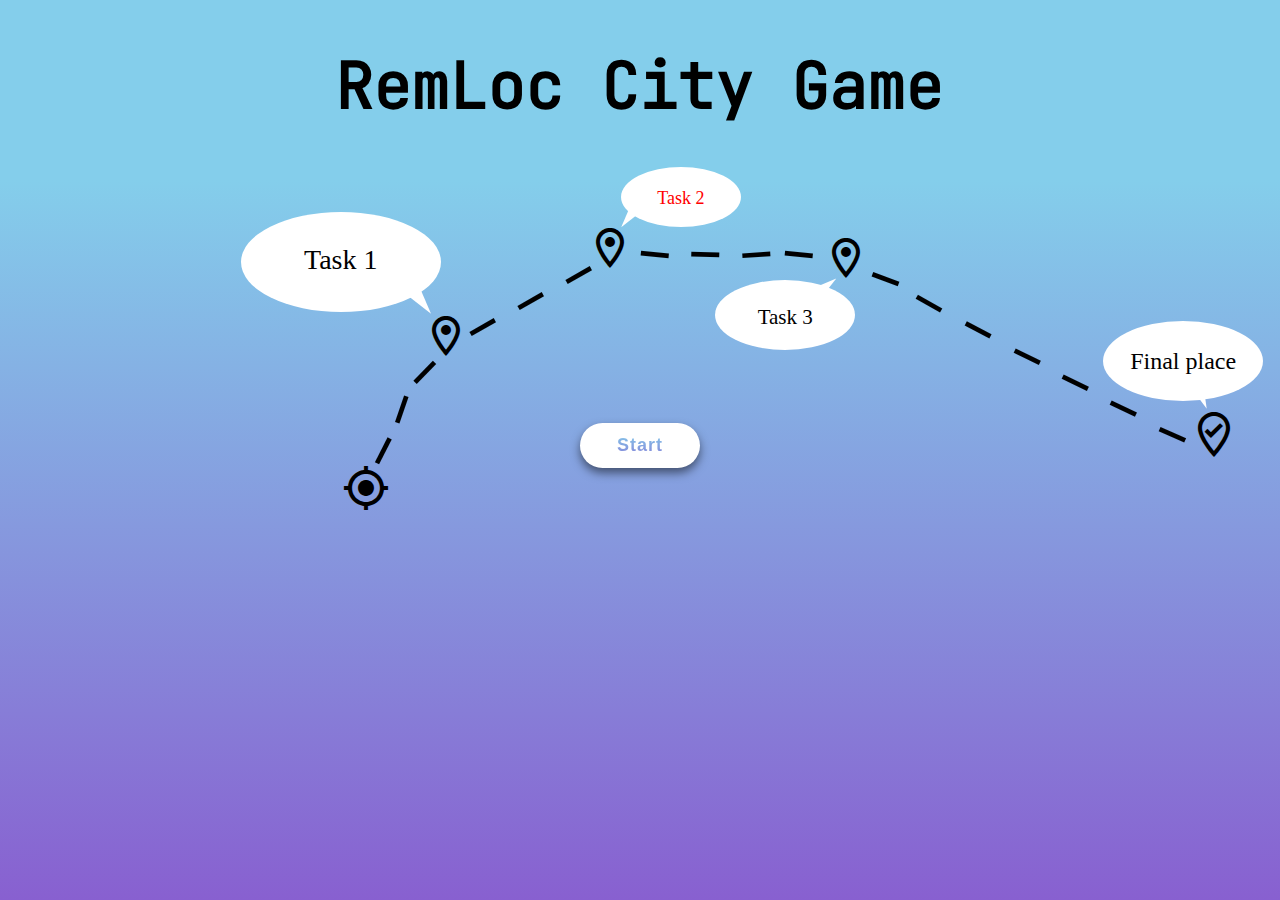
<file: website_prototype/index.html>
<!DOCTYPE html>
<html lang="en">
  <head>
    <meta charset="UTF-8" />
    <meta http-equiv="X-UA-Compatible" content="IE=edge" />
    <meta name="viewport" content="width=device-width, initial-scale=1.0" />

    <link href="css/style.css" rel="stylesheet" type="text/css" />

    <title>remloccitygame</title>
  </head>
  <body>
    <div id="parent">
      <h1>RemLoc City Game</h1>

      <div id="grid-container-parent" class="grid-container"></div>
      <div class="start-button-container">
        <button class="round icon-button left-arrow-icon-buttton send-button">
          <span class="start-button-text" id="start-button">Start</span>
        </button>
      </div>
    </div>

    <script>
      function createTrackElemWithTask(
        tooltipClass,
        tooltipTextClass,
        tooltipText,
        elemCode,
        leftMargin,
        topMargin,
        columnGrid,
        rowGrid
      ) {
        //div component for Tooltip
        let divParent = document.createElement("div");
        divParent.className = tooltipClass;
        divParent.style.marginLeft = leftMargin;
        divParent.style.marginTop = topMargin;

        //location material icons
        let trackElem = document.createElement("span");
        trackElem.className = "material-icons";
        trackElem.innerHTML = elemCode;

        divParent.appendChild(trackElem);

        //span component for TooltipText
        let spanTooltipText = document.createElement("span");
        spanTooltipText.className = tooltipTextClass;
        spanTooltipText.innerText = "\n" + tooltipText;

        divParent.style.gridColumn = columnGrid;
        divParent.style.gridRow = rowGrid;

        //add TooltipText to Tooltip div
        divParent.appendChild(spanTooltipText);

        return divParent;
      }

      function createTrackDirectionElem(
        spanParentClass,
        angleOfRotation,
        elemCode,
        leftMargin,
        topMargin,
        bottomMargin,
        columnGrid,
        rowGrid
      ) {
        let spanParent = document.createElement("span");
        spanParent.className = spanParentClass;
        spanParent.style.transform = "rotate(" + angleOfRotation + "deg)";
        spanParent.style.gridColumn = columnGrid;
        spanParent.style.gridRow = rowGrid;

        spanParent.style.marginLeft = leftMargin;
        spanParent.style.marginTop = topMargin;
        spanParent.style.marginBottom = bottomMargin;

        let trackElem = document.createElement("span");
        trackElem.className = "material-icons";
        trackElem.innerHTML = elemCode;
        trackElem.style.fontSize = "56px";

        spanParent.appendChild(trackElem);

        return spanParent;
      }

      //add track's elements to grid in html
      let gridContainerParent = document.querySelector(
        "#grid-container-parent"
      );

      //let maxNumberOfRows = 9;
      let maxNumberOfColumns = 22;
      const arrayAnglesOfRotation = [
        296.89, 108.89, -45.85, -29.6, -29.6, -29.6, 5.69, 1.63, -3.7, 5.8,
        20.67, 29.44, 27.96, 25.96, 25.67, 25.45, 23.89,
      ];
      let indexOfArrayAngles = 0;

      let countRow = 1;
      for (let i = 1; i <= maxNumberOfColumns; i++) {
        if (i == 1) {
          let trackElem = document.createElement("span");
          trackElem.className = "material-icons";

          trackElem.style.gridColumn = i + 3;
          trackElem.style.gridRow = -i;

          trackElem.style.marginTop = "48px";
          trackElem.innerHTML = "&#xe55c;";

          gridContainerParent.appendChild(trackElem);
        } else if (i == 2) {
          gridContainerParent.appendChild(
            createTrackDirectionElem(
              "track",
              arrayAnglesOfRotation[indexOfArrayAngles],
              "&#xe931;",
              "48px",
              "0px",
              "40px",
              i + 1,
              -i + 1
            )
          );

          indexOfArrayAngles++;
        } else if (i == 3) {
          gridContainerParent.appendChild(
            createTrackDirectionElem(
              "track",
              arrayAnglesOfRotation[indexOfArrayAngles],
              "&#xe931;",
              "80px",
              "32px",
              "0px",
              i + 1,
              -i + 1
            )
          );

          indexOfArrayAngles++;
        } else if (i == 4) {
          gridContainerParent.appendChild(
            createTrackDirectionElem(
              "track",
              arrayAnglesOfRotation[indexOfArrayAngles],
              "&#xe931;",
              "32px",
              "0px",
              "0px",
              i,
              -i
            )
          );

          indexOfArrayAngles++;
        } else if (i == 5) {
          gridContainerParent.appendChild(
            createTrackElemWithTask(
              "tooltip",
              "tooltiptext1",
              "Task 1",
              "&#xe0c8;",
              "32px",
              "0px",
              i,
              -i
            )
          );
        } else if (i == 9) {
          gridContainerParent.appendChild(
            createTrackElemWithTask(
              "tooltip",
              "tooltiptext2",
              "Task 2",
              "&#xe0c8;",
              "4px",
              "16px",
              i,
              -i
            )
          );
        } else if (i >= 10 && i <= 13) {
          gridContainerParent.appendChild(
            createTrackDirectionElem(
              "track",
              arrayAnglesOfRotation[indexOfArrayAngles],
              "&#xe931;",
              "0px",
              "0px",
              "0px",
              i,
              1
            )
          );

          indexOfArrayAngles++;
        } else if (i == 14) {
          countRow++;

          gridContainerParent.appendChild(
            createTrackElemWithTask(
              "tooltip",
              "tooltiptext3",
              "Task 3",
              "&#xe0c8;",
              "0px",
              "0px",
              i,
              countRow
            )
          );

          countRow--;
        } else if (i >= 15 && i <= 18) {
          countRow++;

          gridContainerParent.appendChild(
            createTrackDirectionElem(
              "track",
              arrayAnglesOfRotation[indexOfArrayAngles],
              "&#xe931;",
              "0px",
              "0px",
              "0px",
              i,
              countRow
            )
          );

          indexOfArrayAngles++;
        } else if (i >= 19 && i <= 21) {
          countRow++;

          gridContainerParent.appendChild(
            createTrackDirectionElem(
              "track",
              arrayAnglesOfRotation[indexOfArrayAngles],
              "&#xe931;",
              "0px",
              "0px",
              "0px",
              i,
              countRow
            )
          );

          indexOfArrayAngles++;
        } else if (i == 22) {
          gridContainerParent.appendChild(
            createTrackElemWithTask(
              "tooltip",
              "tooltiptext4",
              "Final place",
              "&#xe177;",
              "32px",
              "20px",
              i - 1,
              countRow
            )
          );
        } else {
          gridContainerParent.appendChild(
            createTrackDirectionElem(
              "track",
              arrayAnglesOfRotation[indexOfArrayAngles],
              "&#xe931;",
              "0px",
              "0px",
              "0px",
              i,
              -i
            )
          );

          indexOfArrayAngles++;
        }
      }

      document
        .getElementById("start-button")
        .addEventListener("click", () => window.open("./html/basicInfo.html"));
    </script>
  </body>
</html>
</file>
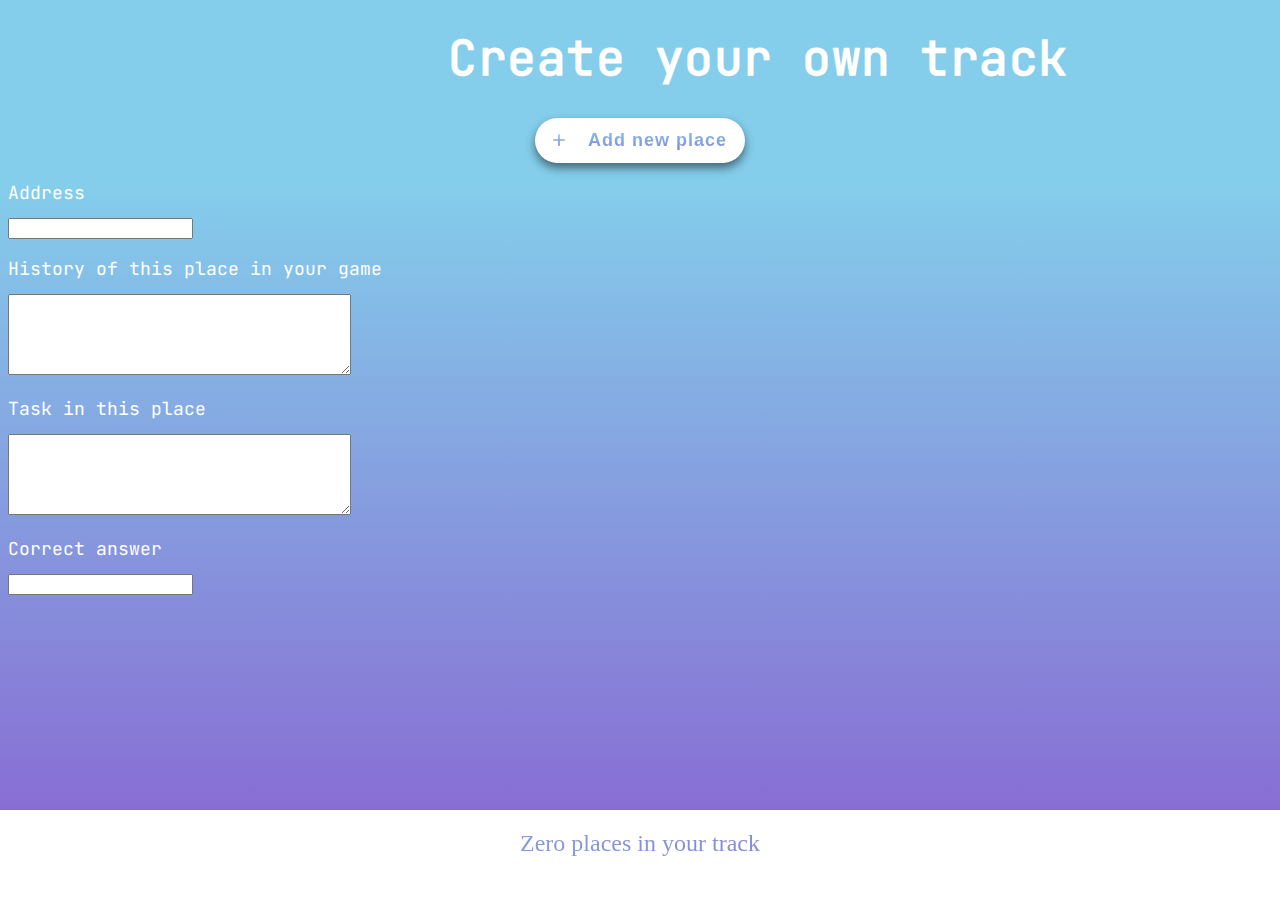
<file: website_prototype/html/addNewPlace.html>
<!DOCTYPE html>
<html lang="en">
  <head>
    <meta charset="UTF-8" />
    <meta http-equiv="X-UA-Compatible" content="IE=edge" />
    <meta name="viewport" content="width=device-width, initial-scale=1.0" />

    <script src="https://polyfill.io/v3/polyfill.min.js?features=default"></script>
    <title>Create Track</title>

    <link href="../css/style.css" rel="stylesheet" />
  </head>
  <body>
    <div class="add-place-container">
      <div class="container-form">
        <h2>Create your own track</h2>

        <button class="round icon-button left-arrow-icon-buttton send-button">
          <span class="button-icon material-icons">add</span>
          <span class="button-text-content">Add new place</span>
        </button>
        
          <!--<div class="button-container">
      <button class="round icon-button left-arrow-icon-buttton send-button">
        <span class="button-icon material-icons">add</span>
        <span class="button-text-content">Add new place</span>
      </button>
    </div>-->

        <form>
          
          <label for="fname">
            <h3>Address</h3>
          </label><br/>
          <input type="text" id="fname" name="fname" /><br />

          <label for="fname">
            <h3>History of this place in your game</h3>
          </label><br />
          <textarea name="taskText" cols="40" rows="5"></textarea><br />

          <label for="ftask">
            <h3>Task in this place</h3>
          </label><br />
          <textarea name="taskText" cols="40" rows="5"></textarea><br />

          <label for="fanswer">
            <h3>Correct answer</h3>
            </label><br />
          <input type="text" id="fanswer" name="fanswer" /><br />
        </form>
      </div>

      <div class="bottom-container1">
        <span class="bottom-container-text">Zero places in your track</span>
      </div>
    </div>

    <!--<div id="map"></div>-->

    <!-- 
     The `defer` attribute causes the callback to execute after the full HTML
     document has been parsed. For non-blocking uses, avoiding race conditions,
     and consistent behavior across browsers, consider loading using Promises
     with https://www.npmjs.com/package/@googlemaps/js-api-loader.
    -->
    <!--<script>
      src =
        "https://maps.googleapis.com/maps/api/js?key=AIzaSyB41DRUbKWJHPxaFjMAwdrzWzbVKartNGg&callback=initMap&v=weekly";
      defer;

      // Initialize and add the map
      function initMap() {
        // The location of Uluru
        const uluru = { lat: -25.344, lng: 131.031 };
        // The map, centered at Uluru
        const map = new google.maps.Map(document.getElementById("map"), {
          zoom: 4,
          center: uluru,
        });
        // The marker, positioned at Uluru
        const marker = new google.maps.Marker({
          position: uluru,
          map: map,
        });
      }
      window.initMap = initMap;
    </script>-->
  </body>
</html>

<!--role="button"
        type="button"
        id="back-button"-->
</file>
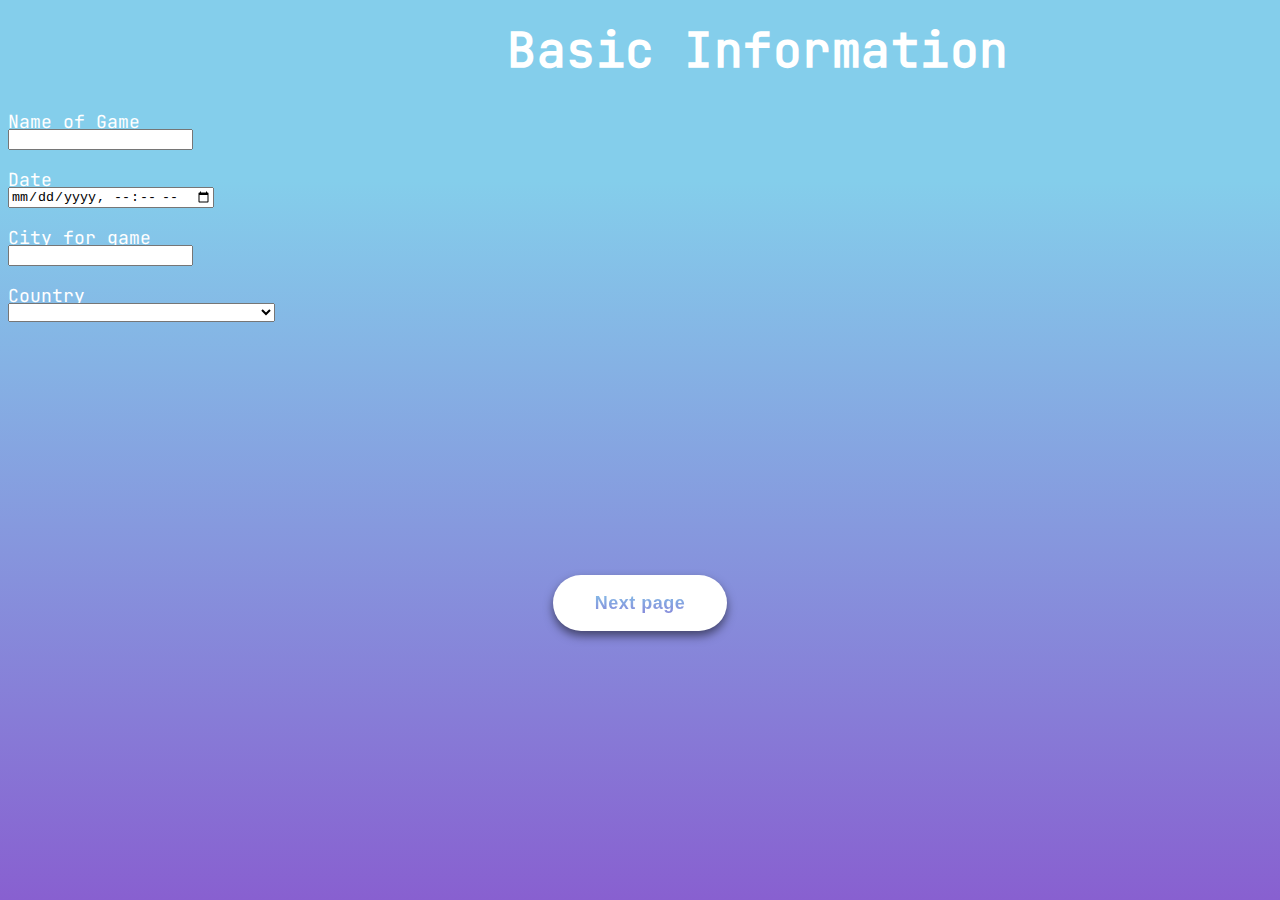
<file: website_prototype/html/basicInfo.html>
<!DOCTYPE html>
<html lang="en">
  <head>
    <meta charset="UTF-8" />
    <meta http-equiv="X-UA-Compatible" content="IE=edge" />
    <meta name="viewport" content="width=device-width, initial-scale=1.0" />
    <title>basicinfo</title>

    <link href="../css/style.css" rel="stylesheet" />
  </head>
  <body>
    <div>
      <h2>Basic Information</h2>

      <form>
        <label for="fname">
          <h3>
            Name of Game
          </h3>
        </label>
        
        <input type="text" id="fname" name="fname" /><br />
        
        <label for="fdatetime">
          <h3>
            Date
          </h3>
        </label>
        
        <input type="datetime-local" /><br />
        
        <label for="fcity">
          <h3>
            City for game
          </h3>
        </label>
        
        <input type="text" /><br />
        
        <label for="country">
          <h3>
            Country
          </h3>
        </label>

        <select id="country" name="country">
          <option></option>
          <option value="AF">Afghanistan</option>
          <option value="AX">Åland Islands</option>
          <option value="AL">Albania</option>
          <option value="DZ">Algeria</option>
          <option value="AS">American Samoa</option>
          <option value="AD">Andorra</option>
          <option value="AO">Angola</option>
          <option value="AI">Anguilla</option>
          <option value="AQ">Antarctica</option>
          <option value="AG">Antigua & Barbuda</option>
          <option value="AR">Argentina</option>
          <option value="AM">Armenia</option>
          <option value="AW">Aruba</option>
          <option value="AU">Australia</option>
          <option value="AT">Austria</option>
          <option value="AZ">Azerbaijan</option>
          <option value="BS">Bahamas</option>
          <option value="BH">Bahrain</option>
          <option value="BD">Bangladesh</option>
          <option value="BB">Barbados</option>
          <option value="BY">Belarus</option>
          <option value="BE">Belgium</option>
          <option value="BZ">Belize</option>
          <option value="BJ">Benin</option>
          <option value="BM">Bermuda</option>
          <option value="BT">Bhutan</option>
          <option value="BO">Bolivia</option>
          <option value="BQ">Caribbean Netherlands</option>
          <option value="BA">Bosnia & Herzegovina</option>
          <option value="BW">Botswana</option>
          <option value="BV">Bouvet Island</option>
          <option value="BR">Brazil</option>
          <option value="IO">British Indian Ocean Territory</option>
          <option value="BN">Brunei</option>
          <option value="BG">Bulgaria</option>
          <option value="BF">Burkina Faso</option>
          <option value="BI">Burundi</option>
          <option value="KH">Cambodia</option>
          <option value="CM">Cameroon</option>
          <option value="CA">Canada</option>
          <option value="CV">Cape Verde</option>
          <option value="KY">Cayman Islands</option>
          <option value="CF">Central African Republic</option>
          <option value="TD">Chad</option>
          <option value="CL">Chile</option>
          <option value="CN">China</option>
          <option value="CX">Christmas Island</option>
          <option value="CC">Cocos (Keeling) Islands</option>
          <option value="CO">Colombia</option>
          <option value="KM">Comoros</option>
          <option value="CG">Congo - Brazzaville</option>
          <option value="CD">Congo - Kinshasa</option>
          <option value="CK">Cook Islands</option>
          <option value="CR">Costa Rica</option>
          <option value="CI">Côte d’Ivoire</option>
          <option value="HR">Croatia</option>
          <option value="CU">Cuba</option>
          <option value="CW">Curaçao</option>
          <option value="CY">Cyprus</option>
          <option value="CZ">Czechia</option>
          <option value="DK">Denmark</option>
          <option value="DJ">Djibouti</option>
          <option value="DM">Dominica</option>
          <option value="DO">Dominican Republic</option>
          <option value="EC">Ecuador</option>
          <option value="EG">Egypt</option>
          <option value="SV">El Salvador</option>
          <option value="GQ">Equatorial Guinea</option>
          <option value="ER">Eritrea</option>
          <option value="EE">Estonia</option>
          <option value="ET">Ethiopia</option>
          <option value="FK">Falkland Islands (Islas Malvinas)</option>
          <option value="FO">Faroe Islands</option>
          <option value="FJ">Fiji</option>
          <option value="FI">Finland</option>
          <option value="FR">France</option>
          <option value="GF">French Guiana</option>
          <option value="PF">French Polynesia</option>
          <option value="TF">French Southern Territories</option>
          <option value="GA">Gabon</option>
          <option value="GM">Gambia</option>
          <option value="GE">Georgia</option>
          <option value="DE">Germany</option>
          <option value="GH">Ghana</option>
          <option value="GI">Gibraltar</option>
          <option value="GR">Greece</option>
          <option value="GL">Greenland</option>
          <option value="GD">Grenada</option>
          <option value="GP">Guadeloupe</option>
          <option value="GU">Guam</option>
          <option value="GT">Guatemala</option>
          <option value="GG">Guernsey</option>
          <option value="GN">Guinea</option>
          <option value="GW">Guinea-Bissau</option>
          <option value="GY">Guyana</option>
          <option value="HT">Haiti</option>
          <option value="HM">Heard & McDonald Islands</option>
          <option value="VA">Vatican City</option>
          <option value="HN">Honduras</option>
          <option value="HK">Hong Kong</option>
          <option value="HU">Hungary</option>
          <option value="IS">Iceland</option>
          <option value="IN">India</option>
          <option value="ID">Indonesia</option>
          <option value="IR">Iran</option>
          <option value="IQ">Iraq</option>
          <option value="IE">Ireland</option>
          <option value="IM">Isle of Man</option>
          <option value="IL">Israel</option>
          <option value="IT">Italy</option>
          <option value="JM">Jamaica</option>
          <option value="JP">Japan</option>
          <option value="JE">Jersey</option>
          <option value="JO">Jordan</option>
          <option value="KZ">Kazakhstan</option>
          <option value="KE">Kenya</option>
          <option value="KI">Kiribati</option>
          <option value="KP">North Korea</option>
          <option value="KR">South Korea</option>
          <option value="XK">Kosovo</option>
          <option value="KW">Kuwait</option>
          <option value="KG">Kyrgyzstan</option>
          <option value="LA">Laos</option>
          <option value="LV">Latvia</option>
          <option value="LB">Lebanon</option>
          <option value="LS">Lesotho</option>
          <option value="LR">Liberia</option>
          <option value="LY">Libya</option>
          <option value="LI">Liechtenstein</option>
          <option value="LT">Lithuania</option>
          <option value="LU">Luxembourg</option>
          <option value="MO">Macao</option>
          <option value="MK">North Macedonia</option>
          <option value="MG">Madagascar</option>
          <option value="MW">Malawi</option>
          <option value="MY">Malaysia</option>
          <option value="MV">Maldives</option>
          <option value="ML">Mali</option>
          <option value="MT">Malta</option>
          <option value="MH">Marshall Islands</option>
          <option value="MQ">Martinique</option>
          <option value="MR">Mauritania</option>
          <option value="MU">Mauritius</option>
          <option value="YT">Mayotte</option>
          <option value="MX">Mexico</option>
          <option value="FM">Micronesia</option>
          <option value="MD">Moldova</option>
          <option value="MC">Monaco</option>
          <option value="MN">Mongolia</option>
          <option value="ME">Montenegro</option>
          <option value="MS">Montserrat</option>
          <option value="MA">Morocco</option>
          <option value="MZ">Mozambique</option>
          <option value="MM">Myanmar (Burma)</option>
          <option value="NA">Namibia</option>
          <option value="NR">Nauru</option>
          <option value="NP">Nepal</option>
          <option value="NL">Netherlands</option>
          <option value="AN">Curaçao</option>
          <option value="NC">New Caledonia</option>
          <option value="NZ">New Zealand</option>
          <option value="NI">Nicaragua</option>
          <option value="NE">Niger</option>
          <option value="NG">Nigeria</option>
          <option value="NU">Niue</option>
          <option value="NF">Norfolk Island</option>
          <option value="MP">Northern Mariana Islands</option>
          <option value="NO">Norway</option>
          <option value="OM">Oman</option>
          <option value="PK">Pakistan</option>
          <option value="PW">Palau</option>
          <option value="PS">Palestine</option>
          <option value="PA">Panama</option>
          <option value="PG">Papua New Guinea</option>
          <option value="PY">Paraguay</option>
          <option value="PE">Peru</option>
          <option value="PH">Philippines</option>
          <option value="PN">Pitcairn Islands</option>
          <option value="PL">Poland</option>
          <option value="PT">Portugal</option>
          <option value="PR">Puerto Rico</option>
          <option value="QA">Qatar</option>
          <option value="RE">Réunion</option>
          <option value="RO">Romania</option>
          <option value="RU">Russia</option>
          <option value="RW">Rwanda</option>
          <option value="BL">St. Barthélemy</option>
          <option value="SH">St. Helena</option>
          <option value="KN">St. Kitts & Nevis</option>
          <option value="LC">St. Lucia</option>
          <option value="MF">St. Martin</option>
          <option value="PM">St. Pierre & Miquelon</option>
          <option value="VC">St. Vincent & Grenadines</option>
          <option value="WS">Samoa</option>
          <option value="SM">San Marino</option>
          <option value="ST">São Tomé & Príncipe</option>
          <option value="SA">Saudi Arabia</option>
          <option value="SN">Senegal</option>
          <option value="RS">Serbia</option>
          <option value="CS">Serbia</option>
          <option value="SC">Seychelles</option>
          <option value="SL">Sierra Leone</option>
          <option value="SG">Singapore</option>
          <option value="SX">Sint Maarten</option>
          <option value="SK">Slovakia</option>
          <option value="SI">Slovenia</option>
          <option value="SB">Solomon Islands</option>
          <option value="SO">Somalia</option>
          <option value="ZA">South Africa</option>
          <option value="GS">South Georgia & South Sandwich Islands</option>
          <option value="SS">South Sudan</option>
          <option value="ES">Spain</option>
          <option value="LK">Sri Lanka</option>
          <option value="SD">Sudan</option>
          <option value="SR">Suriname</option>
          <option value="SJ">Svalbard & Jan Mayen</option>
          <option value="SZ">Eswatini</option>
          <option value="SE">Sweden</option>
          <option value="CH">Switzerland</option>
          <option value="SY">Syria</option>
          <option value="TW">Taiwan</option>
          <option value="TJ">Tajikistan</option>
          <option value="TZ">Tanzania</option>
          <option value="TH">Thailand</option>
          <option value="TL">Timor-Leste</option>
          <option value="TG">Togo</option>
          <option value="TK">Tokelau</option>
          <option value="TO">Tonga</option>
          <option value="TT">Trinidad & Tobago</option>
          <option value="TN">Tunisia</option>
          <option value="TR">Turkey</option>
          <option value="TM">Turkmenistan</option>
          <option value="TC">Turks & Caicos Islands</option>
          <option value="TV">Tuvalu</option>
          <option value="UG">Uganda</option>
          <option value="UA">Ukraine</option>
          <option value="AE">United Arab Emirates</option>
          <option value="GB">United Kingdom</option>
          <option value="US">United States</option>
          <option value="UM">U.S. Outlying Islands</option>
          <option value="UY">Uruguay</option>
          <option value="UZ">Uzbekistan</option>
          <option value="VU">Vanuatu</option>
          <option value="VE">Venezuela</option>
          <option value="VN">Vietnam</option>
          <option value="VG">British Virgin Islands</option>
          <option value="VI">U.S. Virgin Islands</option>
          <option value="WF">Wallis & Futuna</option>
          <option value="EH">Western Sahara</option>
          <option value="YE">Yemen</option>
          <option value="ZM">Zambia</option>
          <option value="ZW">Zimbabwe</option>
        </select>
      </form>

      <div class="button-to-track-page-container">
        <button class="round icon-button left-arrow-icon-buttton send-button">
          <span class="next-page-button-text" id="button-to-track-page"
            >Next page</span
          >
        </button>
      </div>

      <script>
        document
          .getElementById("button-to-track-page")
          .addEventListener("click", () => window.open("./createTrack.html"));
      </script>
    </div>
  </body>
</html>
</file>
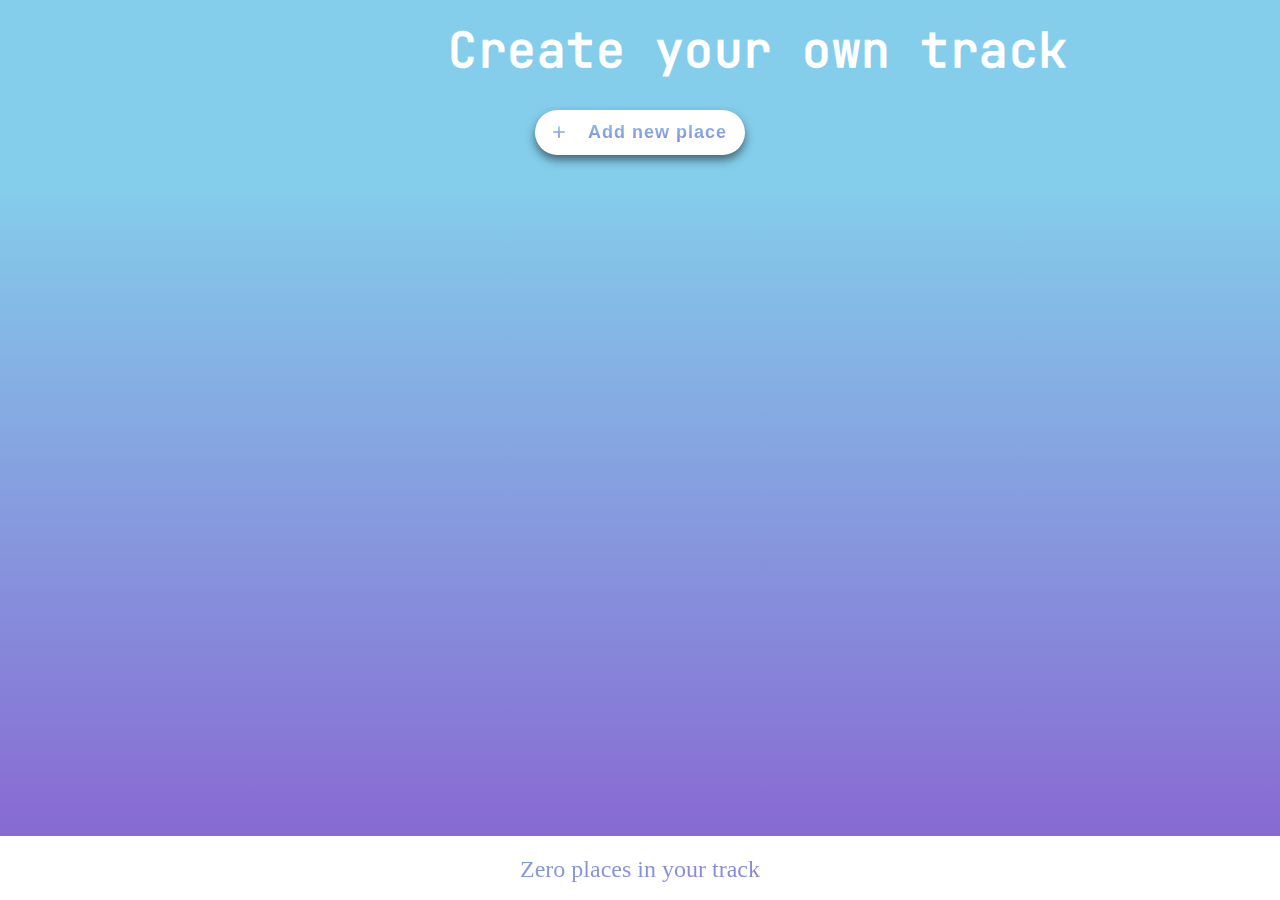
<file: website_prototype/html/createTrack.html>
<!DOCTYPE html>
<html lang="en">
  <head>
    <meta charset="UTF-8" />
    <meta http-equiv="X-UA-Compatible" content="IE=edge" />
    <meta name="viewport" content="width=device-width, initial-scale=1.0" />
    <title>Create Track</title>
    <link href="../css/style.css" rel="stylesheet" />
  </head>
  <body>
    <h2>Create your own track</h2>

    <!--<div class="button-container">
      <button class="round icon-button left-arrow-icon-buttton send-button">
        <span class="button-icon material-icons">add</span>
        <span class="button-text-content">Add new place</span>
      </button>
    </div>-->
    
    <!--<div class="button-container">
      <button class="round icon-button left-arrow-icon-buttton send-button">
        <span class="button-icon material-icons">add</span>
        <span class="button-text-content">Add new place</span>
      </button>
    </div>-->

    <button class="round icon-button left-arrow-icon-buttton send-button">
      <span class="button-icon material-icons">add</span>
      <span class="button-text-content">Add new place</span>
    </button>

    <div class="bottom-container">
      <span class="bottom-container-text">Zero places in your track</span>
    </div>
  </body>
</html>

<!--role="button"
        type="button"
        id="back-button"-->
</file>
<file: website_prototype/css/style.css>
body {
  background: linear-gradient(to bottom, #84ceeb 20%, #8860d0 100%) fixed;
}

h1 {
  font-family: "JetBrainsMono-Regular";
  font-size: 64px;
  text-align: center;
}

h2 {
  font-family: "JetBrainsMono-Regular";
  width: 1500px;
  height: 30px;
  
font-style: normal;
font-weight: 800;
font-size: 48px;
line-height: 20px;
align-items: center;
text-align: center;
letter-spacing: 0.5px;
color: #FFFFFF;
}

h3 {
  font-family: "JetBrainsMono-Regular";

  width: 1950px;
  height: 1px;
  left: 18px;

  font-style: normal;
  font-weight: 10;
  font-size: 18px;
  line-height: -50px;
  
  color: #FFFFFF;

}

.track {
  transform: rotate(135deg);

  /*-moz-transform: rotate(135deg);*/ /*for Firefox*/
  /*-ms-transform: rotate(135deg);*/ /* for IE  */
  /*-o-transform: rotate(135deg);*/ /*for Opera*/

  /*  for browsers supporting webkit (such as chrome, firefox, safari etc.). */
  /*-webkit-transform: rotate(135deg);*/

  display: inline-block;
  width: 50px;
}

.material-icons {
  font-family: "Material Icons";
  font-weight: normal;
  font-style: normal;
  font-size: 3em; /*48px;*/ /* Preferred icon size */
  display: inline-block;
  line-height: normal;
  text-transform: none;
  letter-spacing: normal;
  word-wrap: normal;
  white-space: nowrap;
  direction: ltr;

  /* Support for all WebKit browsers. */
  -webkit-font-smoothing: antialiased;
  /* Support for Safari and Chrome. */
  text-rendering: optimizeLegibility;

  /* Support for Firefox. */
  -moz-osx-font-smoothing: grayscale;

  /* Support for IE. */
  font-feature-settings: "liga";
}

/* Tooltip container */
.tooltip {
  position: relative;
  display: inline-block;
}

/* Tooltip text for Task 1*/
.tooltip .tooltiptext1 {
  visibility: visible;
  width: 200px;
  height: 100px;
  background-color: white;
  color: black;
  text-align: center;
  font-size: 28px;
  /*padding: 5px 0;*/
  border-radius: 100px;
  border-radius: 100px / 50px;

  bottom: 100%;
  right: -20%;

  /* Position the tooltip text */
  position: absolute;
  z-index: 1;
}

.tooltip .tooltiptext1::after {
  content: " ";
  position: absolute;
  top: 80%; /* At the bottom of the tooltip */
  left: 90%;

  border-top: 25px solid red;
  border-left: 10px solid transparent;

  transform: rotate(-30deg);

  margin-left: -5px;
  /*border-width: 5px;*/
  border-style: solid;
  border-color: white transparent transparent transparent;
}

/* Tooltip text for Task 2*/
.tooltip .tooltiptext2 {
  visibility: visible;
  width: 120px;
  height: 60px;
  background-color: white;
  color: red;
  text-align: center;
  font-size: 18px;
  /*padding: 5px 0;*/
  border-radius: 100px;
  border-radius: 100px / 50px;

  bottom: 70%;
  left: 80%;

  /* Position the tooltip text */
  position: absolute;
  z-index: 1;
}

.tooltip .tooltiptext2::after {
  content: " ";
  position: absolute;
  top: 60%; /* At the bottom of the tooltip */
  right: 90%;

  border-top: 25px solid red;
  border-left: 10px solid transparent;

  transform: rotate(45deg);

  margin-left: -5px;
  /*border-width: 5px;*/
  border-style: solid;
  border-color: white transparent transparent transparent;
}

/* Tooltip text for Task 3*/
.tooltip .tooltiptext3 {
  visibility: visible;
  width: 140px;
  height: 70px;
  background-color: white;
  color: black;
  text-align: center;
  font-size: 21px;
  /*padding: 5px 0;*/
  border-radius: 100px;
  border-radius: 100px / 50px;

  top: 180%;
  right: 30%;

  /* Position the tooltip text */
  position: absolute;
  z-index: 1;
}

.tooltip .tooltiptext3::after {
  content: " ";
  position: absolute;
  bottom: 70%; /* At the bottom of the tooltip */
  left: 80%;

  border-top: 25px solid red;
  border-left: 10px solid transparent;

  transform: rotate(240deg);

  margin-left: -5px;
  /*border-width: 5px;*/
  border-style: solid;
  border-color: white transparent transparent transparent;
}

/* Tooltip text for Final place*/
.tooltip .tooltiptext4 {
  visibility: visible;
  width: 160px;
  height: 80px;
  background-color: white;
  color: black;
  text-align: center;
  font-size: 24px;
  /*padding: 5px 0;*/
  border-radius: 100px;
  border-radius: 100px / 50px;

  bottom: 250%;
  right: -360%;
  /*right: -30%;*/

  /* Position the tooltip text */
  position: absolute;
  z-index: 1;
}

.tooltip .tooltiptext4::after {
  content: " ";
  position: absolute;
  top: 80%; /* At the bottom of the tooltip */
  left: 60%;

  border-top: 25px solid red;
  border-left: 10px solid transparent;

  transform: rotate(-15deg);

  margin-left: -5px;
  /*border-width: 5px;*/
  border-style: solid;
  border-color: white transparent transparent transparent;
}

#parent {
  position: relative;
}

.grid-container {
  display: grid;
  grid-template-columns: repeat(22, 48px);
  grid-template-rows: repeat(8, 26px);

  position: absolute;

  left: 15%;
  padding-top: 3%;
}

.item {
  grid-column: 1;
  grid-row: 9;
}

.item1 {
  grid-column: 1;
  grid-row: 9;
}

#map {
  height: 400px; /* The height is 400 pixels */
  width: 100%; /* The width is the width of the web page */
}

.add-place-container {
  position: relative;
  height: 100%;
}

.container-form {
  height: 90%;
  overflow: auto;
}
/**/

.start-button-container {
  padding-top: 20%;
}

.start-button-text {
  background-clip: text;

  background: -webkit-linear-gradient(#84ceeb 20%, #8860d0 100%) fixed;
  -webkit-background-clip: text;
  -webkit-text-fill-color: transparent;

  font-weight: bold;
  letter-spacing: 1px;
  text-align: center;
  /* margin: 0 auto;
    / margin-left: 0.25em;*/

  font-size: 18px !important;
  line-height: 2.5 !important;
}

.start-button {
  background: white;
  display: flex;
  flex-direction: row;
  align-items: center;
  align-content: center;
  justify-content: center;

  margin: 0 auto;
  box-shadow: 0px 5px 10px 0px rgba(0, 0, 0, 0.5);

  border-radius: 48px !important;

  width: fit-content;
  border: none;

  cursor: pointer;
  font-weight: 600;
  font-size: 1.125em;
  line-height: 2.5 !important;
  vertical-align: middle;
  padding: 0 1em;
  user-select: none !important;
  min-width: 120px;
  letter-spacing: 1px;
  /* padding-left: 2em !important;*/
  position: relative;
  backface-visibility: hidden;
  transform: translatey(0) scale3d(1, 1, 1);
  transition: all 100ms !important;
}

.next-page-button-text {
  background-clip: text;

  background: -webkit-linear-gradient(#84ceeb 20%, #8860d0 100%) fixed;
  -webkit-background-clip: text;
  -webkit-text-fill-color: transparent;

  font-weight: bold;
  letter-spacing: 0.5px;
  text-align: center;
  /* margin: 0 auto;
    / margin-left: 0.25em;*/

  font-size: 18px !important;
  line-height: 2 !important;
  display: flex;
  flex-direction: column;
  justify-content: center;
  align-items: center;
  padding: 10px 24px;
  gap: 10px;

}

.button-to-track-page-container {
  padding-top: 20%;
}

/**/

.icon-button {
  
  background: white;
  display: flex;
  flex-direction: row;
  align-items: center;
  align-content: center;
  justify-content: center;

  margin: 0 auto;
  box-shadow: 0px 5px 10px 0px rgba(0, 0, 0, 0.5);

  border-radius: 48px !important;
  padding-left: 0.25em;
  width: fit-content;
  border: none;
  
  flex-direction: column;
  justify-content: center;
  align-items: center;

  cursor: pointer;
  font-weight: 600;
  font-size: 1.125em;
  line-height: 2.5 !important;
  vertical-align: middle;
  padding: 0 1em;
  user-select: none !important;
  min-width: 120px;
  letter-spacing: 1px;
  /* padding-left: 2em !important;*/
  position: relative;
  backface-visibility: hidden;
  transform: translatey(0) scale3d(1, 1, 1);
  transition: all 100ms !important;
}

.icon-button:hover {
  color: rgba(white, 0.75);
}
.icon-button:active {
  color: rgba(white, 0.5) !important;
  transform: translatey(4px) scale3d(0.98, 0.98, 0.98);
  outline: none !important;
}
.icon-button:focus {
  outline: none !important;
  box-shadow: 0 0 1px 3px rgba(blue, 0.4);
}

.button-text-content {
  background-clip: text;

  background: -webkit-linear-gradient(#84ceeb 20%, #8860d0 100%) fixed;
  -webkit-background-clip: text;
  -webkit-text-fill-color: transparent;

  font-weight: bold;
  letter-spacing: 1px;
  text-align: center;
  /* margin: 0 auto;
    / margin-left: 0.25em;*/
  padding-left: 0.7em;
  font-size: 18px !important;
  line-height: 2.5 !important;
  margin-left: 1.25em;
}

.button-icon {
  background-clip: text;

  background: -webkit-linear-gradient(#84ceeb 20%, #8860d0 100%) fixed;
  -webkit-background-clip: text;
  -webkit-text-fill-color: transparent;

  position: absolute;
  left: 0.7em;

  font-size: 20px !important;
  line-height: 1 !important;
}

.bottom-container {
  background-color: white;
  width: 100vw;
  height: 4em;
  line-height: 4em;
  position: absolute;
  bottom: 0;
  right: 0;

  text-align: center;
}

.bottom-container1 {
  position: fixed;
  bottom: 0;
  background-color: white;
  width: 100vw;
  height: 10%;
  line-height: 4em;

  right: 0;

  text-align: center;
}

.bottom-container-text {
  display: inline-block;
  vertical-align: middle;
  line-height: normal;

  font-size: 24px;

  background-clip: text;

  background: -webkit-linear-gradient(top left, #84ceeb 20%, #8860d0 100%) fixed;
  -webkit-background-clip: text;
  -webkit-text-fill-color: transparent;
}

@font-face {
  font-family: JetBrainsMono-Regular;
  src: url(../fonts/JetBrainsMono-Regular.ttf) format("truetype");
  font-style: normal;
  font-weight: normal;
}

@font-face {
  font-family: "Material Icons";
  font-style: normal;
  font-weight: 400;
  src: local("Material Icons"), local("MaterialIcons-Regular"),
    url(../material-icons/MaterialIconsOutlined-Regular.otf) format("opentype"),
    url(../material-icons/MaterialIcons-Regular.ttf) format("truetype");
}
</file>
